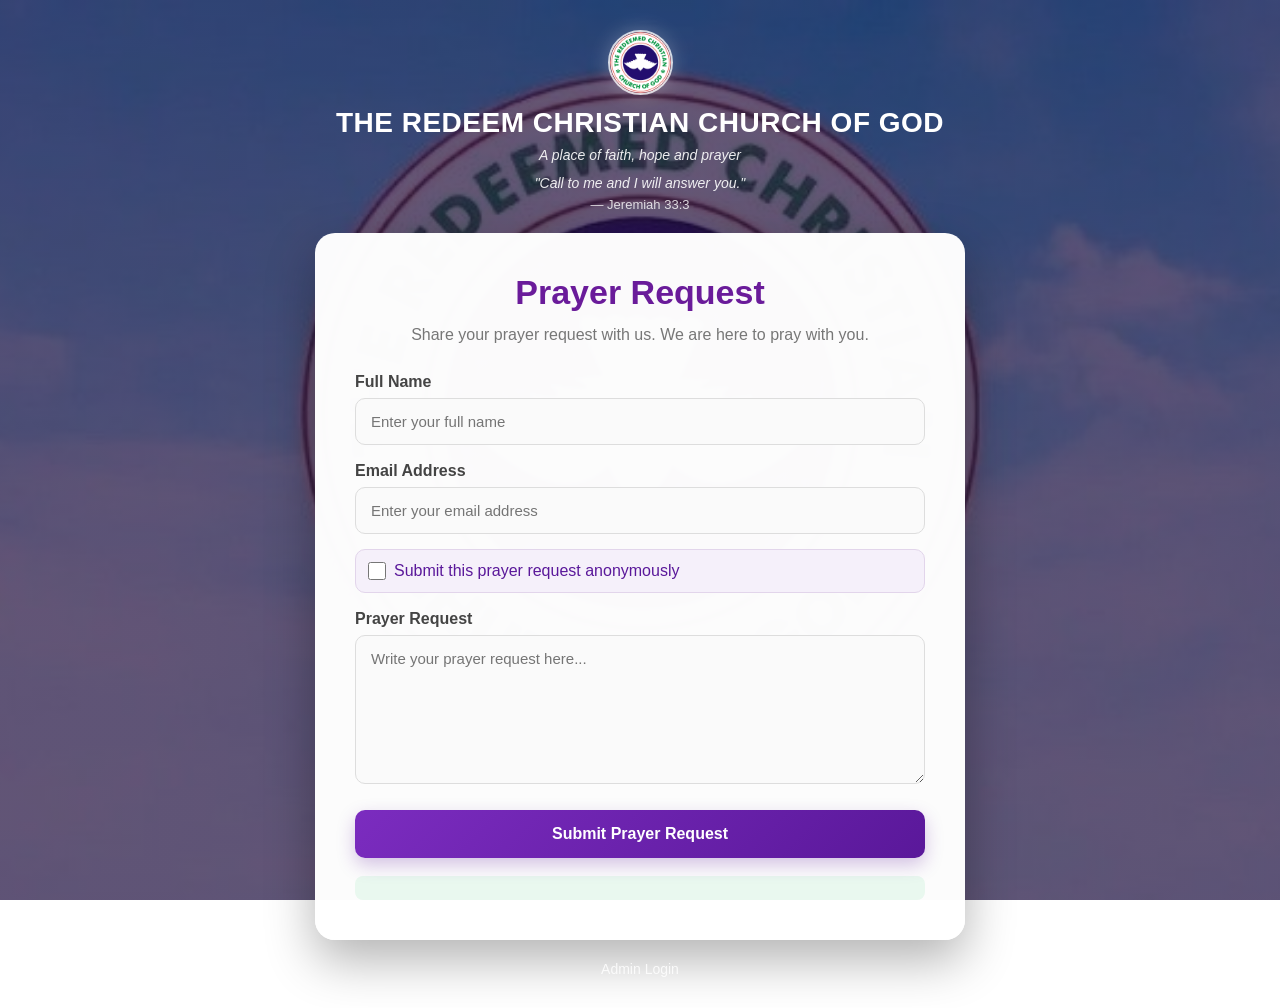
<file: index.html>
<!DOCTYPE html>
<html lang="en">
<head>
    <meta charset="UTF-8">
    <meta name="viewport" content="width=device-width, initial-scale=1.0">

    <title>Prayer Request System</title>

    <link rel="stylesheet" href="style.css">
</head>

<body>

    <div class="container">

        <!-- WELCOME SECTION -->
<div class="welcome">

   <div class="church-logo">
    <img src="logo.png" alt="Church Logo">
</div>

    <h2>THE REDEEM CHRISTIAN CHURCH OF GOD</h2>

    <p>
        A place of faith, hope and prayer
    </p>

    <div class="verse">
        "Call to me and I will answer you."
    </div>

    <span>— Jeremiah 33:3</span>

</div>


        <!-- PRAYER FORM -->
        <div class="prayer-box">



            <h1>Prayer Request</h1>

            <p class="description">
                Share your prayer request with us.
                We are here to pray with you.
            </p>


            <form id="prayerForm">

                <label for="name">
                    Full Name
                </label>

                <input
                    type="text"
                    id="name"
                    placeholder="Enter your full name"
                    required
                >


                <label for="email">
                    Email Address
                </label>

                <input
                    type="email"
                    id="email"
                    placeholder="Enter your email address"
                    required
                >
<div class="anonymous-option">

    <label class="checkbox-label">

        <input
            type="checkbox"
            id="anonymous"
        >

        Submit this prayer request anonymously

    </label>

</div>


                <label for="request">
                    Prayer Request
                </label>

                <textarea
                    id="request"
                    rows="7"
                    placeholder="Write your prayer request here..."
                    required
                ></textarea>


                <button type="submit">
                    Submit Prayer Request
                </button>

            </form>


            <div id="successMessage"></div>

        </div>


        <!-- ADMIN LINK -->
        <div class="admin-link">

            <a href="admin.html">
                Admin Login
            </a>

        </div>

    </div>


    <script src="script.js"></script>

</body>
</html>
</file>
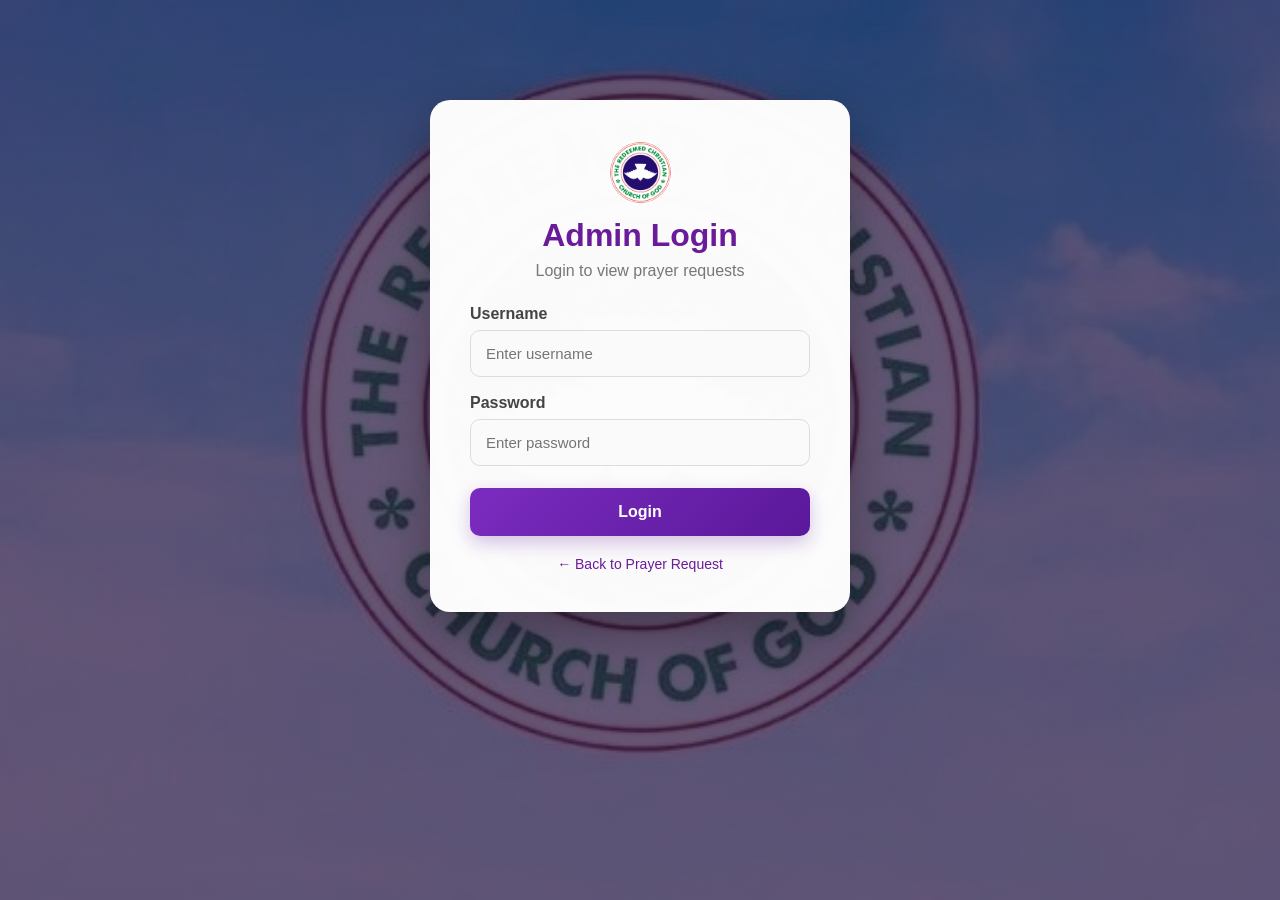
<file: admin.html>
<!DOCTYPE html>
<html lang="en">

<head>

    <meta charset="UTF-8">

    <meta
        name="viewport"
        content="width=device-width, initial-scale=1.0"
    >

    <title>Admin Dashboard</title>

    <link rel="stylesheet" href="style.css">

</head>


<body>


    <!-- =========================
         ADMIN LOGIN
    ========================== -->

    <div
        class="login-container"
        id="loginPage"
    >

        <div class="login-box">

            <div class="admin-icon">
<div class="church-logo">
    <img src="logo.png" alt="Church Logo">
</div>

                
            </div>

            <h1>Admin Login</h1>

            <p>
                Login to view prayer requests
            </p>


            <label for="adminUsername">
                Username
            </label>

            <input
                type="text"
                id="adminUsername"
                placeholder="Enter username"
            >


            <label for="adminPassword">
                Password
            </label>

            <input
                type="password"
                id="adminPassword"
                placeholder="Enter password"
            >


            <button onclick="adminLogin()">
                Login
            </button>


            <div id="loginError"></div>


            <a
                href="index.html"
                class="back-link"
            >
                ← Back to Prayer Request
            </a>

        </div>

    </div>



    <!-- =========================
         ADMIN DASHBOARD
    ========================== -->

    <div
        class="dashboard"
        id="dashboard"
        style="display: none;"
    >


        <!-- HEADER -->

        <div class="dashboard-header">

            <div>

                <span class="dashboard-label">
                    ADMIN PANEL
                </span>

                <h1>
                    Prayer Requests
                </h1>

            </div>


            <button
                class="logout-button"
                onclick="logout()"
            >
                Logout
            </button>

        </div>


        <!-- STATISTICS -->

        <div class="stats">

            <div class="stat-card">

                <div class="stat-icon">
                    🙏
                </div>

                <div>

                    <span>
                        Total Requests
                    </span>

                    <strong id="totalRequests">
                        0
                    </strong>

                </div>

            </div>


            <div class="stat-card">

                <div class="stat-icon">
                    📅
                </div>

                <div>

                    <span>
                        Latest Requests
                    </span>

                    <strong id="latestRequests">
                        0
                    </strong>

                </div>

            </div>

        </div>


        <!-- REQUESTS -->

        <div class="requests-section">

            <div class="section-title">

                <div>

                    <h2>
                        Submitted Requests
                    </h2>

                    <p>
                        View prayer requests submitted by members.
                    </p>

                </div>

            </div>


            <div id="requestsContainer"></div>

        </div>


    </div>


    <script src="script.js"></script>

</body>

</html>
</file>
<file: style.css>
/* ==========================================
   GENERAL
========================================== */

* {
    margin: 0;
    padding: 0;
    box-sizing: border-box;
}

body {

    font-family:
        "Segoe UI",
        Arial,
        sans-serif;

    min-height: 100vh;

    background:

        linear-gradient(
            rgba(35, 15, 60, 0.70),
            rgba(35, 15, 60, 0.70)
        ),

        url("prayer-bg.jpeg");

    background-size: cover;

    background-position: center;

    background-attachment: fixed;

    color: #333;

    padding: 30px 15px;

}


/* ==========================================
   MAIN CONTAINER
========================================== */

.container {

    width: 100%;

    max-width: 650px;

    margin: auto;

}


/* ==========================================
   WELCOME
========================================== */

.welcome {

    text-align: center;

    color: white;

    margin-bottom: 20px;

}

.cross {

    font-size: 40px;

    margin-bottom: 5px;

}

.welcome h2 {

    font-size: 30px;

    margin-bottom: 5px;

}

.welcome p {

    font-size: 15px;

    font-style: italic;

    opacity: 0.9;

}

.welcome span {

    font-size: 13px;

    opacity: 0.8;

}


/* ==========================================
   PRAYER BOX
========================================== */

.prayer-box {

    background: rgba(
        255,
        255,
        255,
        0.98
    );

    padding: 40px;

    border-radius: 20px;

    box-shadow:

        0 20px 50px
        rgba(0, 0, 0, 0.30);

    animation: slideUp 0.7s ease;

}


/* ICON */

.icon {

    text-align: center;

    font-size: 40px;

    margin-bottom: 5px;

}


/* TITLE */

.prayer-box h1 {

    text-align: center;

    color: #6a1b9a;

    font-size: 34px;

    margin-bottom: 10px;

}


/* DESCRIPTION */

.description {

    text-align: center;

    color: #777;

    line-height: 1.6;

    margin-bottom: 25px;

}


/* ==========================================
   FORM
========================================== */

label {

    display: block;

    margin-top: 17px;

    margin-bottom: 7px;

    font-weight: 600;

    color: #444;

}


input,
textarea {

    width: 100%;

    padding: 14px 15px;

    border: 1px solid #ddd;

    border-radius: 10px;

    background: #fafafa;

    font-size: 15px;

    font-family: inherit;

    transition: 0.3s;

}


input:focus,
textarea:focus {

    outline: none;

    border-color: #7b2cbf;

    background: white;

    box-shadow:

        0 0 0 3px
        rgba(123, 44, 191, 0.12);

}


textarea {

    resize: vertical;

    min-height: 140px;

}


/* ==========================================
   BUTTON
========================================== */

button {

    width: 100%;

    padding: 15px;

    margin-top: 22px;

    border: none;

    border-radius: 10px;

    background:

        linear-gradient(
            135deg,
            #7b2cbf,
            #5a189a
        );

    color: white;

    font-size: 16px;

    font-weight: 600;

    cursor: pointer;

    transition: 0.3s;

    box-shadow:

        0 7px 18px
        rgba(90, 24, 154, 0.25);

}


button:hover {

    transform: translateY(-2px);

    box-shadow:

        0 10px 25px
        rgba(90, 24, 154, 0.30);

}


button:active {

    transform: translateY(0);

}


/* ==========================================
   SUCCESS MESSAGE
========================================== */

#successMessage {

    color: #198754;

    background: #e9f8ef;

    border-radius: 8px;

    margin-top: 18px;

    padding: 12px;

    text-align: center;

    font-weight: 600;

}


/* ==========================================
   ADMIN LINK
========================================== */

.admin-link {

    text-align: center;

    margin-top: 20px;

}


.admin-link a {

    color: white;

    text-decoration: none;

    font-size: 14px;

    opacity: 0.85;

}


.admin-link a:hover {

    opacity: 1;

    text-decoration: underline;

}


/* ==========================================
   LOGIN
========================================== */

.login-container {

    width: 100%;

    max-width: 420px;

    margin: 70px auto;

}


.login-box {

    background: rgba(
        255,
        255,
        255,
        0.98
    );

    padding: 40px;

    border-radius: 20px;

    box-shadow:

        0 20px 50px
        rgba(0, 0, 0, 0.30);

    animation: slideUp 0.7s ease;

}


.admin-icon {

    text-align: center;

    font-size: 45px;

    margin-bottom: 5px;

}


.login-box h1 {

    text-align: center;

    color: #6a1b9a;

    margin-bottom: 8px;

}


.login-box > p {

    text-align: center;

    color: #777;

    margin-bottom: 25px;

}


#loginError {

    color: #d00000;

    text-align: center;

    margin-top: 15px;

    font-weight: 600;

}


.back-link {

    display: block;

    text-align: center;

    margin-top: 20px;

    color: #6a1b9a;

    text-decoration: none;

    font-size: 14px;

}


/* ==========================================
   DASHBOARD
========================================== */

.dashboard {

    width: 100%;

    max-width: 1100px;

    margin: auto;

    background: #f7f5fa;

    padding: 25px;

    border-radius: 20px;

    box-shadow:

        0 15px 40px
        rgba(0, 0, 0, 0.20);

}


/* HEADER */

.dashboard-header {

    background:

        linear-gradient(
            135deg,
            #7b2cbf,
            #4a148c
        );

    color: white;

    padding: 25px;

    border-radius: 15px;

    display: flex;

    justify-content: space-between;

    align-items: center;

    margin-bottom: 20px;

}


.dashboard-label {

    font-size: 11px;

    letter-spacing: 2px;

    opacity: 0.8;

}


.dashboard-header h1 {

    margin-top: 5px;

    font-size: 28px;

}


/* LOGOUT */

.logout-button {

    width: auto;

    margin: 0;

    padding: 10px 18px;

    background: white;

    color: #6a1b9a;

    box-shadow: none;

}


.logout-button:hover {

    background: #f0e8f5;

}


/* ==========================================
   STATISTICS
========================================== */

.stats {

    display: grid;

    grid-template-columns:
        repeat(2, 1fr);

    gap: 15px;

    margin-bottom: 25px;

}


.stat-card {

    background: white;

    padding: 20px;

    border-radius: 12px;

    display: flex;

    align-items: center;

    gap: 15px;

    box-shadow:

        0 4px 15px
        rgba(0, 0, 0, 0.07);

}


.stat-icon {

    width: 50px;

    height: 50px;

    background: #f0e6f7;

    border-radius: 50%;

    display: flex;

    justify-content: center;

    align-items: center;

    font-size: 24px;

}


.stat-card span {

    display: block;

    color: #777;

    font-size: 13px;

}


.stat-card strong {

    display: block;

    color: #6a1b9a;

    font-size: 25px;

    margin-top: 3px;

}


/* ==========================================
   REQUEST SECTION
========================================== */

.requests-section {

    background: transparent;

}


.section-title {

    margin-bottom: 18px;

}


.section-title h2 {

    color: #4a148c;

    margin-bottom: 5px;

}


.section-title p {

    color: #777;

    font-size: 14px;

}


/* ==========================================
   REQUEST CARD
========================================== */

.request-card {

    background: white;

    padding: 23px;

    margin-bottom: 15px;

    border-radius: 12px;

    border-left: 5px solid #7b2cbf;

    box-shadow:

        0 5px 18px
        rgba(0, 0, 0, 0.07);

    transition: 0.3s;

}


.request-card:hover {

    transform: translateY(-2px);

    box-shadow:

        0 10px 25px
        rgba(0, 0, 0, 0.10);

}


.request-card h3 {

    color: #6a1b9a;

    font-size: 20px;

    margin-bottom: 10px;

}


.request-card p {

    color: #555;

    line-height: 1.6;

    margin: 7px 0;

}


.request-date {

    color: #999 !important;

    font-size: 12px;

}


/* DELETE */

.delete-btn {

    width: auto;

    padding: 9px 15px;

    margin-top: 10px;

    background: #d00000;

    box-shadow: none;

}


.delete-btn:hover {

    background: #a00000;

}


/* NO REQUEST */

.no-request {

    background: white;

    padding: 40px;

    text-align: center;

    border-radius: 12px;

    color: #777;

}


/* ==========================================
   ANIMATION
========================================== */

@keyframes slideUp {

    from {

        opacity: 0;

        transform:
            translateY(25px);

    }

    to {

        opacity: 1;

        transform:
            translateY(0);

    }

}


/* ==========================================
   MOBILE
========================================== */

@media (max-width: 600px) {

    body {

        padding: 15px 10px;

    }


    .prayer-box {

        padding: 25px 20px;

    }


    .prayer-box h1 {

        font-size: 28px;

    }


    .login-box {

        padding: 28px 20px;

    }


    .dashboard {

        padding: 15px;

    }


    .dashboard-header {

        flex-direction: column;

        text-align: center;

        gap: 15px;

    }


    .logout-button {

        width: 100%;

    }


    .stats {

        grid-template-columns: 1fr;

    }


    .request-card {

        padding: 18px;

    }

}.church-logo {
    width: 65px;
    height: 65px;

    margin: 0 auto 12px;

    display: flex;
    align-items: center;
    justify-content: center;

    border: 2px solid rgba(255, 255, 255, 0.8);

    border-radius: 50%;

    color: white;

    font-size: 34px;

    font-weight: bold;

    box-shadow:
        0 0 20px rgba(255, 255, 255, 0.25);
}
.church-logo img {
    width: 100%;
    height: 100%;
    object-fit: contain;
    border-radius: 50%;
}
.welcome h2 {
    font-size: 28px;

    margin-bottom: 8px;

    letter-spacing: 0.5px;
}

.welcome p {
    margin-bottom: 12px;

    font-size: 14px;

    opacity: 0.9;
}

.verse {
    font-size: 14px;

    font-style: italic;

    opacity: 0.9;

    margin-bottom: 4px;
}.accept-btn {
    width: auto;

    background: #198754;

    padding: 9px 16px;

    margin-top: 10px;

    margin-right: 8px;

    box-shadow: none;
}

.accept-btn:hover {
    background: #146c43;
}

.status {
    display: inline-block;

    padding: 4px 10px;

    border-radius: 20px;

    font-size: 12px;

    font-weight: bold;
}

.status.Pending {
    background: #fff3cd;

    color: #856404;
}

.status.Accepted {
    background: #d1e7dd;

    color: #0f5132;
}

.accepted-message {
    display: inline-block;

    background: #d1e7dd;

    color: #0f5132;

    padding: 9px 14px;

    border-radius: 8px;

    font-weight: 600;

    margin-top: 10px;

    margin-right: 8px;
}.prayed-btn {
    width: auto;
    background: #6a1b9a;
    padding: 9px 16px;
    margin-top: 10px;
    margin-right: 8px;
    box-shadow: none;
}

.prayed-btn:hover {
    background: #4a148c;
}

.prayed-message {
    display: inline-block;
    background: #e8def1;
    color: #5a189a;
    padding: 9px 14px;
    border-radius: 8px;
    font-weight: 600;
    margin-top: 10px;
    margin-right: 8px;
}.anonymous-option {
    margin-top: 15px;
    padding: 12px;
    background: #f5f0fa;
    border-radius: 10px;
    border: 1px solid #e2d5eb;
}

.checkbox-label {
    display: flex;
    align-items: center;
    gap: 8px;
    margin: 0;
    font-weight: 500;
    color: #5a189a;
    cursor: pointer;
}

.checkbox-label input {
    width: 18px;
    height: 18px;
    accent-color: #6a1b9a;
    cursor: pointer;
}
</file>
